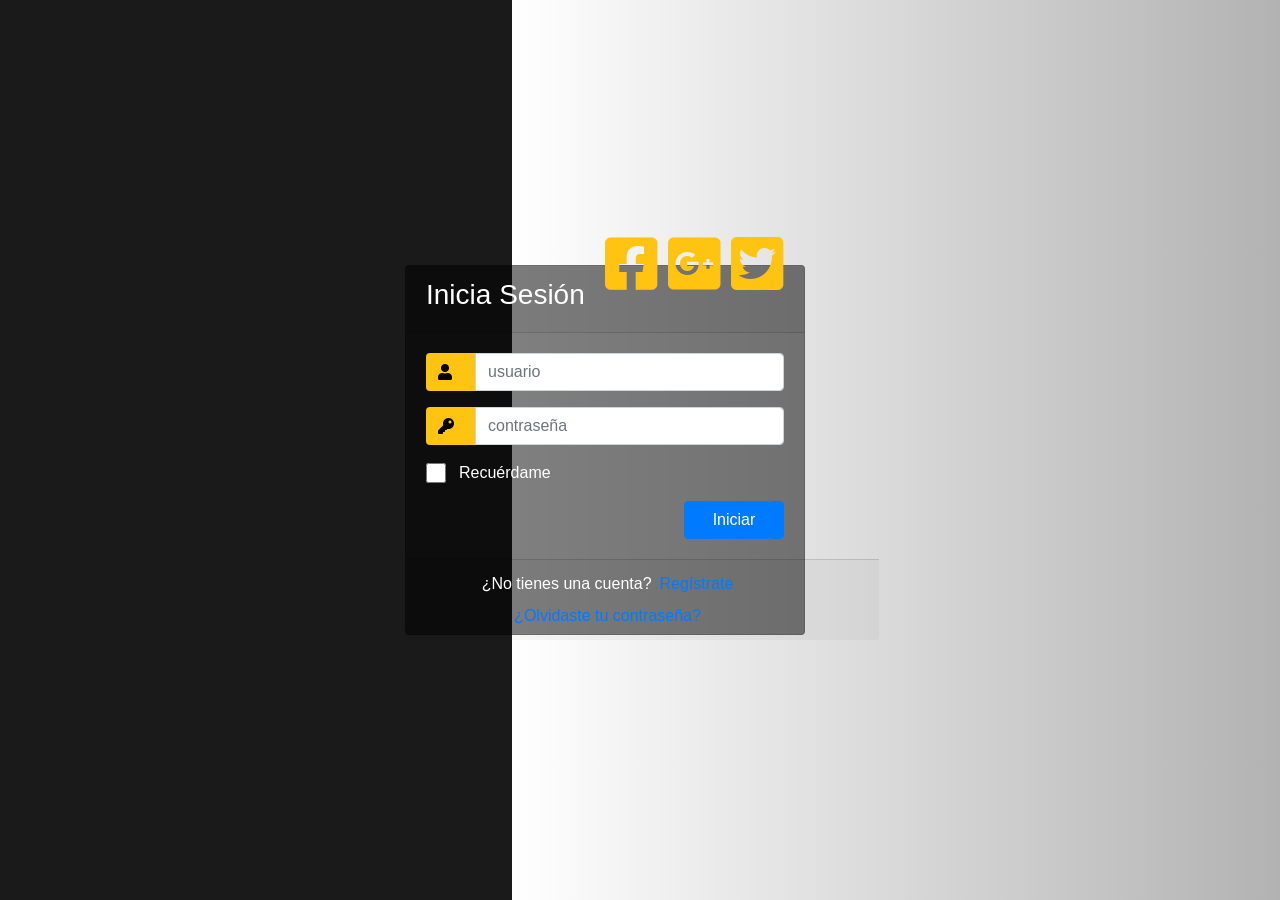
<file: index.html>
<!DOCTYPE html>
<html lang="es">
<head>
    <meta charset="UTF-8">
    <meta http-equiv="X-UA-Compatible" content="IE=edge">
    <meta name="viewport" content="width=device-width, initial-scale=1.0">
    <title>Hotel Paraiso - Inicio de Sesión</title>
    <link rel="stylesheet" type="text/css" href="style/estilos.css">
    <link href="https://maxcdn.bootstrapcdn.com/bootstrap/4.1.1/css/bootstrap.min.css" rel="stylesheet">
    <link rel="stylesheet" href="https://use.fontawesome.com/releases/v5.3.1/css/all.css" integrity="sha384-mzrmE5qonljUremFsqc01SB46JvROS7bZs3IO2EmfFsd15uHvIt+Y8vEf7N7fWAU" crossorigin="anonymous">
    <style>
        body {
            height: 100vh;
        }
        .container {
            height: 100%;
        }
        .d-flex.justify-content-left.h-100 {
            align-items: center;
        }
        .card {
            width: 100%;
            max-width: 400px;
        }
    </style>
</head>
<body>
    <div class="container">
        <div class="d-flex justify-content-center h-100">
            <div class="card">
                <div class="card-header">
                    <h3>Inicia Sesión</h3>
                    <div class="d-flex justify-content-end social_icon">
                        <span><i class="fab fa-facebook-square"></i></span>
                        <span><i class="fab fa-google-plus-square"></i></span>
                        <span><i class="fab fa-twitter-square"></i></span>
                    </div>
                </div>
                <div class="card-body">
                    <form action="admin/index.html" method="GET">
                        <div class="input-group form-group">
                            <div class="input-group-prepend">
                                <span class="input-group-text"><i class="fas fa-user"></i></span>
                            </div>
                            <input type="text" class="form-control" placeholder="usuario" required>
                        </div>
                        <div class="input-group form-group">
                            <div class="input-group-prepend">
                                <span class="input-group-text"><i class="fas fa-key"></i></span>
                            </div>
                            <input type="password" class="form-control" placeholder="contraseña" required>
                        </div>
                        <div class="row align-items-center remember">
                            <input type="checkbox" id="remember">
                            <label for="remember" class="ml-2 mb-0">Recuérdame</label>
                        </div>
                        <div class="form-group mt-3">
                            <input type="submit" value="Iniciar" class="btn btn-primary float-right login_btn">
                        </div>
                    </form>
                </div>
                <div class="card-footer">
                    <div class="d-flex justify-content-center links">
                        ¿No tienes una cuenta? <a href="#" class="ml-2">Regístrate</a>
                    </div>
                    <div class="d-flex justify-content-center mt-2">
                        <a href="#">¿Olvidaste tu contraseña?</a>
                    </div>
                </div>
            </div>
        </div>
    </div>

    <script src="https://cdnjs.cloudflare.com/ajax/libs/jquery/3.2.1/jquery.min.js"></script>
    <script src="https://maxcdn.bootstrapcdn.com/bootstrap/4.1.1/js/bootstrap.min.js"></script>
</body>
</html>
</file>
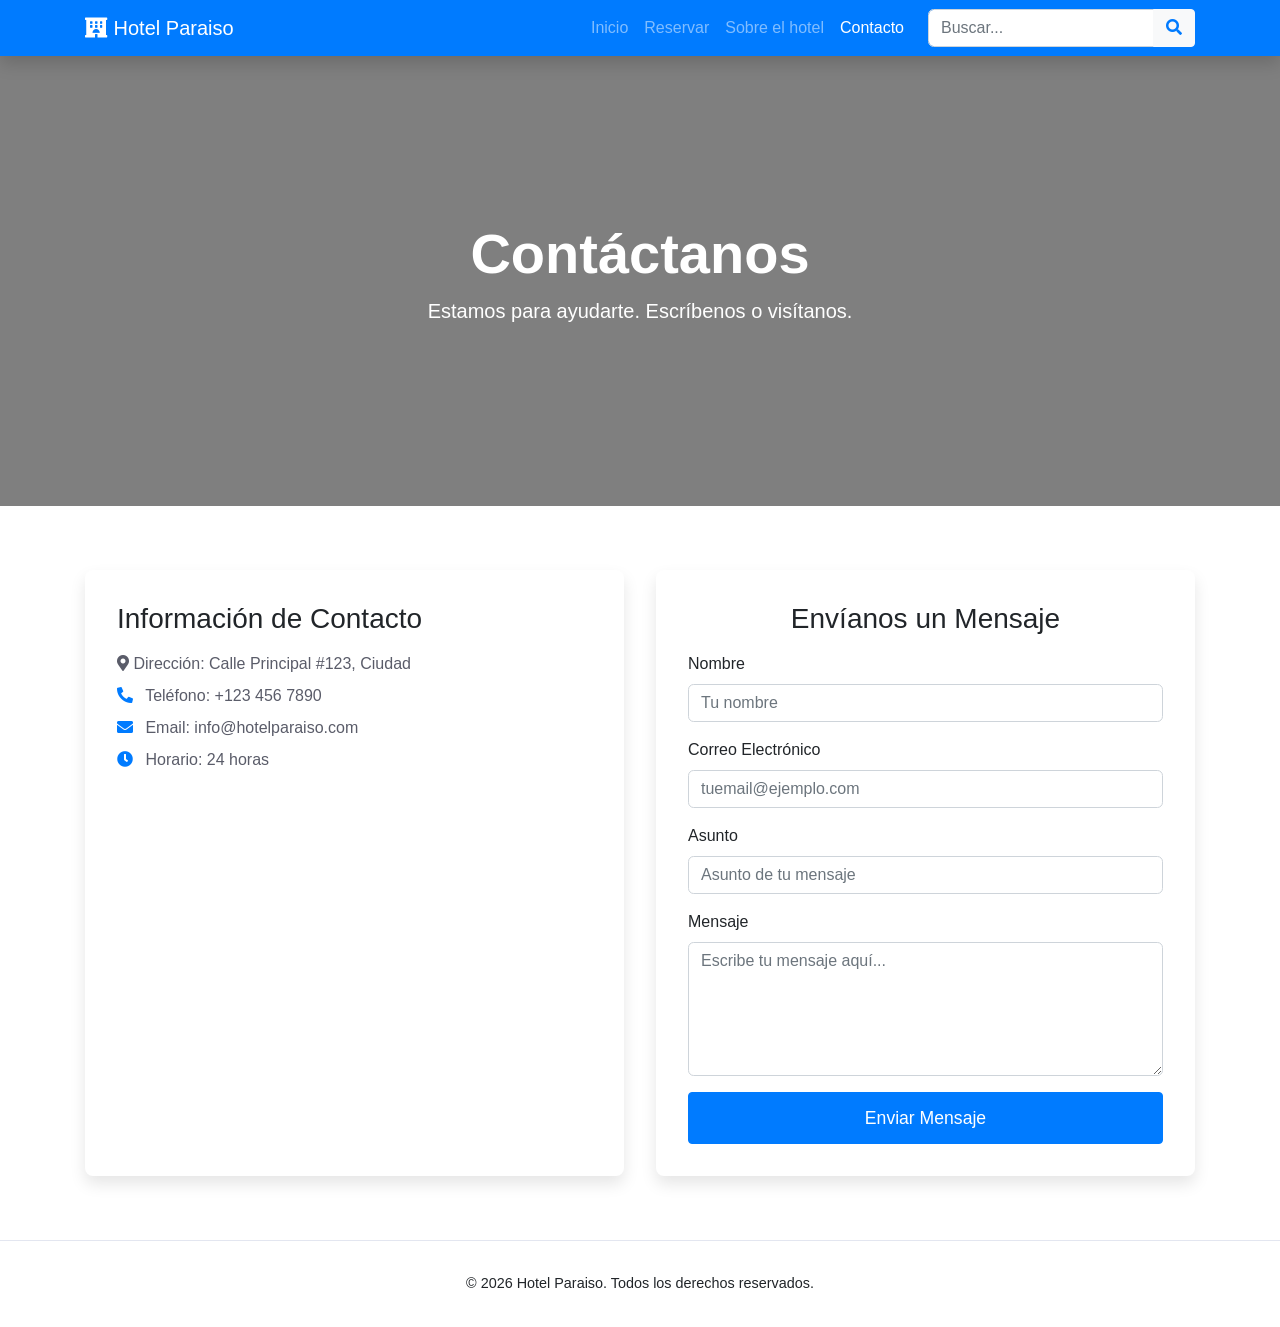
<file: admin/contact.html>
<!DOCTYPE html>
<html lang="es">
<head>
  <meta charset="UTF-8" />
  <meta http-equiv="X-UA-Compatible" content="IE=edge" />
  <meta name="viewport" content="width=device-width, initial-scale=1.0" />
  <title>Contacto - Hotel Paraiso</title>

  <link href="https://cdnjs.cloudflare.com/ajax/libs/font-awesome/5.15.4/css/all.min.css" rel="stylesheet" type="text/css" />
  <link href="https://cdn.jsdelivr.net/npm/bootstrap@4.6.2/dist/css/bootstrap.min.css" rel="stylesheet" />

  <style>
    .contact-hero {
      position: relative;
      background: url("https://images.unsplash.com/photo-1520607162513-77705c0f0d4a?q=80&w=1920") center center no-repeat;
      background-size: cover;
      height: 50vh;
      display: flex;
      align-items: center;
      justify-content: center;
      color: #fff;
      text-align: center;
    }
    .contact-hero::after {
      content: "";
      position: absolute;
      top: 0; left: 0; right: 0; bottom: 0;
      background: rgba(0,0,0,0.5);
    }
    .contact-hero .container {
      position: relative;
      z-index: 2;
      animation: slideIn 1.5s ease-out;
    }
    @keyframes slideIn {
      from { transform: translateY(-20px); opacity: 0; }
      to { transform: translateY(0); opacity: 1; }
    }

    .contact-section {
      padding: 4rem 0;
    }
    .contact-info, .contact-form {
      background: #fff;
      padding: 2rem;
      border-radius: 8px;
      box-shadow: 0 0.5rem 1rem rgba(0,0,0,0.1);
      transition: transform 0.3s ease;
    }
    .contact-info:hover, .contact-form:hover {
      transform: translateY(-5px);
    }
    .contact-info h3 {
      font-size: 1.75rem;
      margin-bottom: 1rem;
    }
    .contact-info p, .contact-info a {
      font-size: 1rem;
      margin-bottom: 0.5rem;
      color: #5a5c69;
    }
    .contact-info a:hover {
      color: #4e73df;
    }
    .contact-form h3 {
      font-size: 1.75rem;
      margin-bottom: 1rem;
      text-align: center;
    }
    .form-control {
      border-radius: 0.35rem;
    }
    .btn-submit {
      width: 100%;
      padding: 0.75rem;
      font-size: 1.1rem;
    }

    .contact-grid {
      display: flex;
      flex-wrap: wrap;
      gap: 2rem;
      justify-content: center;
    }
    .contact-grid > div {
      flex: 1 1 400px;
    }

    .contact-footer {
      background-color: #fff;
      padding: 2rem 0;
      text-align: center;
      border-top: 1px solid #e3e6f0;
      font-size: 0.9rem;
    }
  </style>
</head>
<body id="page-top">

  <nav class="navbar navbar-expand-lg navbar-dark bg-primary shadow">
    <div class="container">
      <a class="navbar-brand" href="index.html">
        <i class="fas fa-hotel"></i> Hotel Paraiso 
      </a>
      <button class="navbar-toggler" type="button" data-toggle="collapse" data-target="#navbarResponsive"
              aria-controls="navbarResponsive" aria-expanded="false" aria-label="Toggle navigation">
        <span class="navbar-toggler-icon"></span>
      </button>
      
      <div class="collapse navbar-collapse" id="navbarResponsive">
        <ul class="navbar-nav ml-auto">
          <li class="nav-item"><a class="nav-link" href="index.html">Inicio</a></li>
          <li class="nav-item"><a class="nav-link" href="reserva.html">Reservar</a></li>
          <li class="nav-item"><a class="nav-link" href="about.html">Sobre el hotel</a></li>
          <li class="nav-item"><a class="nav-link active" href="contact.html">Contacto</a></li>
        </ul>
        <form class="form-inline my-2 my-lg-0 ml-lg-3">
          <div class="input-group">
            <input class="form-control" type="search" placeholder="Buscar..." aria-label="Buscar">
            <div class="input-group-append">
              <button class="btn btn-light" type="submit">
                <i class="fas fa-search text-primary"></i>
              </button>
            </div>
          </div>
        </form>
      </div>
    </div>
  </nav>

  <header class="contact-hero">
    <div class="container">
      <h1 class="display-4 font-weight-bold">Contáctanos</h1>
      <p class="lead">Estamos para ayudarte. Escríbenos o visítanos.</p>
    </div>
  </header>
  
  <section class="contact-section">
    <div class="container">
      <div class="contact-grid">
        
        <div class="contact-info">
          <h3>Información de Contacto</h3>
          <p><i class="fas fa-map-marker-alt text-primarymr-2"></i> Dirección: Calle Principal #123, Ciudad</p>
          <p><i class="fas fa-phone-alt text-primary mr-2"></i> Teléfono: +123 456 7890</p>
          <p><i class="fas fa-envelope text-primary mr-2"></i> Email: <a href="mailto:info@hotelparaiso.com">info@hotelparaiso.com</a></p>
          <p><i class="fas fa-clock text-primary mr-2"></i> Horario: 24 horas</p>
        </div>

        <div class="contact-form">
          <h3>Envíanos un Mensaje</h3>
          <form id="contactForm">
            <div class="form-group">
              <label for="name">Nombre</label>
              <input type="text" id="name" class="form-control" placeholder="Tu nombre" required>
            </div>
            <div class="form-group">
              <label for="email">Correo Electrónico</label>
              <input type="email" id="email" class="form-control" placeholder="tuemail@ejemplo.com" required>
            </div>
            <div class="form-group">
              <label for="subject">Asunto</label>
              <input type="text" id="subject" class="form-control" placeholder="Asunto de tu mensaje" required>
            </div>
            <div class="form-group">
              <label for="message">Mensaje</label>
              <textarea id="message" class="form-control" rows="5" placeholder="Escribe tu mensaje aquí..." required></textarea>
            </div>
            <button type="submit" class="btn btn-primary btn-submit">Enviar Mensaje</button>
          </form>
        </div>

      </div>
    </div>
  </section>
  
  <footer class="contact-footer">
    <div class="container">
      <p class="mb-0">&copy; 2026 Hotel Paraiso. Todos los derechos reservados.</p>
    </div>
  </footer>
  
  <script src="https://cdn.jsdelivr.net/npm/jquery@3.5.1/dist/jquery.slim.min.js"></script>
  <script src="https://cdn.jsdelivr.net/npm/bootstrap@4.6.2/dist/js/bootstrap.bundle.min.js"></script>

  <script>
    // Lógica para procesar el envío del formulario de contacto
    document.getElementById("contactForm").addEventListener("submit", function(e) {
      e.preventDefault();
      alert("¡Gracias por contactarnos! Nos pondremos en contacto contigo pronto.");
      this.reset();
    });
  </script>
</body>
</html>
</file>
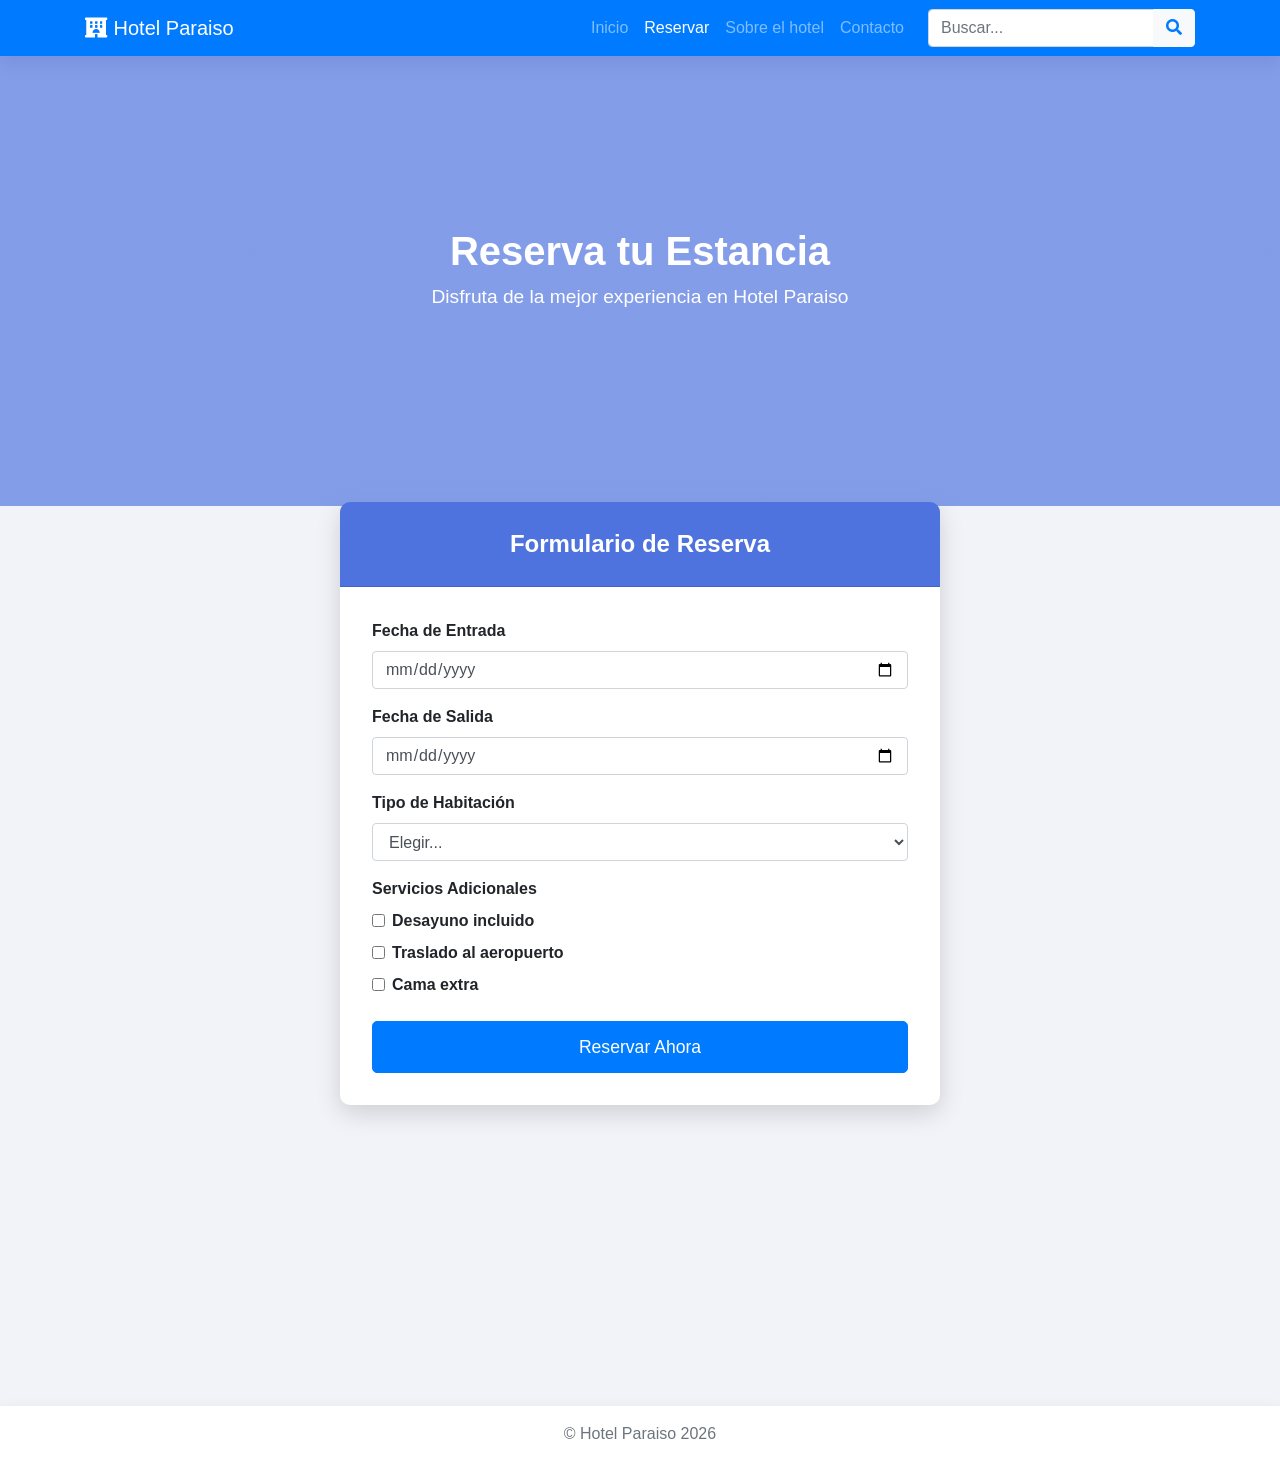
<file: admin/reserva.html>
<!DOCTYPE html>
<html lang="es">
<head>
  <meta charset="utf-8" />
  <meta http-equiv="X-UA-Compatible" content="IE=edge" />
  <meta name="viewport" content="width=device-width, initial-scale=1, shrink-to-fit=no" />
  <title>Reservar - Hotel Paraiso</title>

  <link href="https://cdnjs.cloudflare.com/ajax/libs/font-awesome/5.15.4/css/all.min.css" rel="stylesheet" type="text/css" />
  <link href="https://cdn.jsdelivr.net/npm/bootstrap@4.6.2/dist/css/bootstrap.min.css" rel="stylesheet" />

  <style>
    .reservation-hero {
      position: relative;
      background: linear-gradient(rgba(78,115,223,0.7), rgba(78,115,223,0.7)),
        url("https://images.unsplash.com/photo-1566665797739-1674de7a421a?q=80&w=1920") center center no-repeat;
      background-size: cover;
      height: 50vh;
      display: flex;
      align-items: center;
      justify-content: center;
      color: #fff;
      text-align: center;
    }
    .reservation-hero h1 {
      font-size: 2.5rem;
      font-weight: 700;
      margin-bottom: 0.5rem;
      animation: fadeIn 2s ease-in-out;
    }
    .reservation-hero p {
      font-size: 1.2rem;
      margin-bottom: 1.5rem;
      animation: fadeIn 2.5s ease-in-out;
    }
    @keyframes fadeIn {
      from { opacity: 0; }
      to { opacity: 1; }
    }

    .reservation-card {
      max-width: 600px;
      margin: -100px auto 0 auto; 
      background: #fff;
      border-radius: 10px;
      box-shadow: 0 0.5rem 1.5rem rgba(0,0,0,0.15);
      overflow: hidden;
      animation: slideUp 1s ease-out;
    }
    @keyframes slideUp {
      from { transform: translateY(30px); opacity: 0; }
      to { transform: translateY(0); opacity: 1; }
    }
    .reservation-card .card-header {
      background: #4e73df; /* Color primario asignado directamente */
      padding: 1.5rem;
      text-align: center;
      color: #fff;
      font-size: 1.5rem;
      font-weight: 700;
    }
    .reservation-card .card-body {
      padding: 2rem;
    }
    .reservation-card .form-group label {
      font-weight: 600;
      margin-bottom: 0.5rem;
    }
    .reservation-card .btn-submit {
      width: 100%;
      padding: 0.75rem;
      font-size: 1.1rem;
      border-radius: 5px;
      transition: background-color 0.3s ease;
    }
    .reservation-card .btn-submit:hover {
      background-color: #375a9a;
    }

    .reservation-section {
      padding: 6rem 1rem 3rem 1rem;
      background-color: #f1f3f8;
      min-height: 100vh;
    }
  </style>
</head>
<body id="page-top">
  
  <nav class="navbar navbar-expand-lg navbar-dark bg-primary shadow">
    <div class="container">
      <a class="navbar-brand" href="index.html">
        <i class="fas fa-hotel"></i> Hotel Paraiso 
      </a>
      <button class="navbar-toggler" type="button" data-toggle="collapse" data-target="#navbarResponsive"
              aria-controls="navbarResponsive" aria-expanded="false" aria-label="Toggle navigation">
        <span class="navbar-toggler-icon"></span>
      </button>
      
      <div class="collapse navbar-collapse" id="navbarResponsive">
        <ul class="navbar-nav ml-auto">
          <li class="nav-item"><a class="nav-link" href="index.html">Inicio</a></li>
          <li class="nav-item"><a class="nav-link active" href="reserva.html">Reservar</a></li>
          <li class="nav-item"><a class="nav-link" href="about.html">Sobre el hotel</a></li>
          <li class="nav-item"><a class="nav-link" href="contact.html">Contacto</a></li>
        </ul>
        <form class="form-inline my-2 my-lg-0 ml-lg-3">
          <div class="input-group">
            <input class="form-control" type="search" placeholder="Buscar..." aria-label="Buscar">
            <div class="input-group-append">
              <button class="btn btn-light" type="submit">
                <i class="fas fa-search text-primary"></i>
              </button>
            </div>
          </div>
        </form>
      </div>
    </div>
  </nav>

  <header class="reservation-hero">
    <div class="container">
      <h1>Reserva tu Estancia</h1>
      <p>Disfruta de la mejor experiencia en Hotel Paraiso</p>
    </div>
  </header>
  
  <section class="reservation-section">
    <div class="container">
      <div class="reservation-card">
        <div class="card-header">
          Formulario de Reserva
        </div>
        <div class="card-body">
          <form id="reservationForm">
            <div class="form-group">
              <label for="checkIn">Fecha de Entrada</label>
              <input type="date" id="checkIn" class="form-control" required>
            </div>
            <div class="form-group">
              <label for="checkOut">Fecha de Salida</label>
              <input type="date" id="checkOut" class="form-control" required>
            </div>
            <div class="form-group">
              <label for="roomType">Tipo de Habitación</label>
              <select id="roomType" class="form-control" required>
                <option value="" disabled selected>Elegir...</option>
                <option value="standard">Estándar</option>
                <option value="deluxe">Deluxe</option>
                <option value="suite">Suite</option>
              </select>
            </div>
            <div class="form-group">
              <label>Servicios Adicionales</label>
              <div class="form-check">
                <input class="form-check-input" type="checkbox" id="breakfast" value="desayuno">
                <label class="form-check-label" for="breakfast">Desayuno incluido</label>
              </div>
              <div class="form-check">
                <input class="form-check-input" type="checkbox" id="airport" value="traslado">
                <label class="form-check-label" for="airport">Traslado al aeropuerto</label>
              </div>
              <div class="form-check">
                <input class="form-check-input" type="checkbox" id="extraBed" value="camaExtra">
                <label class="form-check-label" for="extraBed">Cama extra</label>
              </div>
            </div>
            <button type="submit" class="btn btn-primary btn-submit">Reservar Ahora</button>
          </form>
        </div>
      </div>
    </div>
  </section>
  
  <footer class="bg-white text-center py-3 shadow">
    <div class="container">
      <span class="text-muted">&copy; Hotel Paraiso 2026</span>
    </div>
  </footer >
  
  <script src="https://cdn.jsdelivr.net/npm/jquery@3.5.1/dist/jquery.slim.min.js"></script>
  <script src="https://cdn.jsdelivr.net/npm/bootstrap@4.6.2/dist/js/bootstrap.bundle.min.js"></script>

  <script>
    // Se conservó únicamente la lógica de envío del formulario
    document.getElementById("reservationForm").addEventListener("submit", function(e) {
      e.preventDefault();
      alert("¡Reserva realizada exitosamente!");
      this.reset();
    });
  </script>
</body>
</html>
</file>
<file: style/estilos.css>
/* Made with love by Mutiullah Samim*/

@import url('https://fonts.googleapis.com/css?family=Numans');

html,body{
background-image: url('http://getwallpapers.com/wallpaper/full/a/5/d/544750.jpg');
background-size: cover;
background-repeat: no-repeat;
height: 100%;
font-family: 'Numans', sans-serif;
}

.container{
height: 90%;
align-content: center;
}

.d-flex {
    margin-left: -70px; 
}

html, body {
    
    background-image: linear-gradient(to right, 
                      #000000e5 40%, 
                      transparent 40%, 
                      rgba(0, 0, 0, 0.3)), 
                      url('https://images.pexels.com/photos/338504/pexels-photo-338504.jpeg?auto=compress&cs=tinysrgb&w=1260&h=750&dpr=1');
    background-size: cover;
    background-repeat: no-repeat;
    height: 100%;
    font-family: 'Numans', sans-serif;
}

.card-footer {
    text-align: right;
    margin-right: -75px;
}


.card{
height: 370px;
margin-top: auto;
margin-bottom: auto;
width: 400px;
background-color: rgba(0,0,0,0.5) !important;
}

.social_icon span{
font-size: 60px;
margin-left: 10px;
color: #FFC312;
}

.social_icon span:hover{
color: white;
cursor: pointer;
}

.card-header h3{
color: white;
}

.social_icon{
position: absolute;
right: 20px;
top: -45px;
}

.input-group-prepend span{
width: 50px;
background-color: #FFC312;
color: black;
border:0 !important;
}

input:focus{
outline: 0 0 0 0  !important;
box-shadow: 0 0 0 0 !important;

}

.remember{
color: white;
}

.remember input
{
width: 20px;
height: 20px;
margin-left: 15px;
margin-right: 5px;
}

.login_btn{
color: black;
background-color: #FFC312;
width: 100px;
}

.login_btn:hover{
color: black;
background-color: white;
}

.links{
color: white;
}

.links a{
margin-left: 4px;
}


@media (max-width: 576px) {
    .card {
      width: 90%;  
    }
    .d-flex {
      margin-left: 0;  
    }
    .card-footer {
      margin-right: 0;  
    }
  }
</file>
